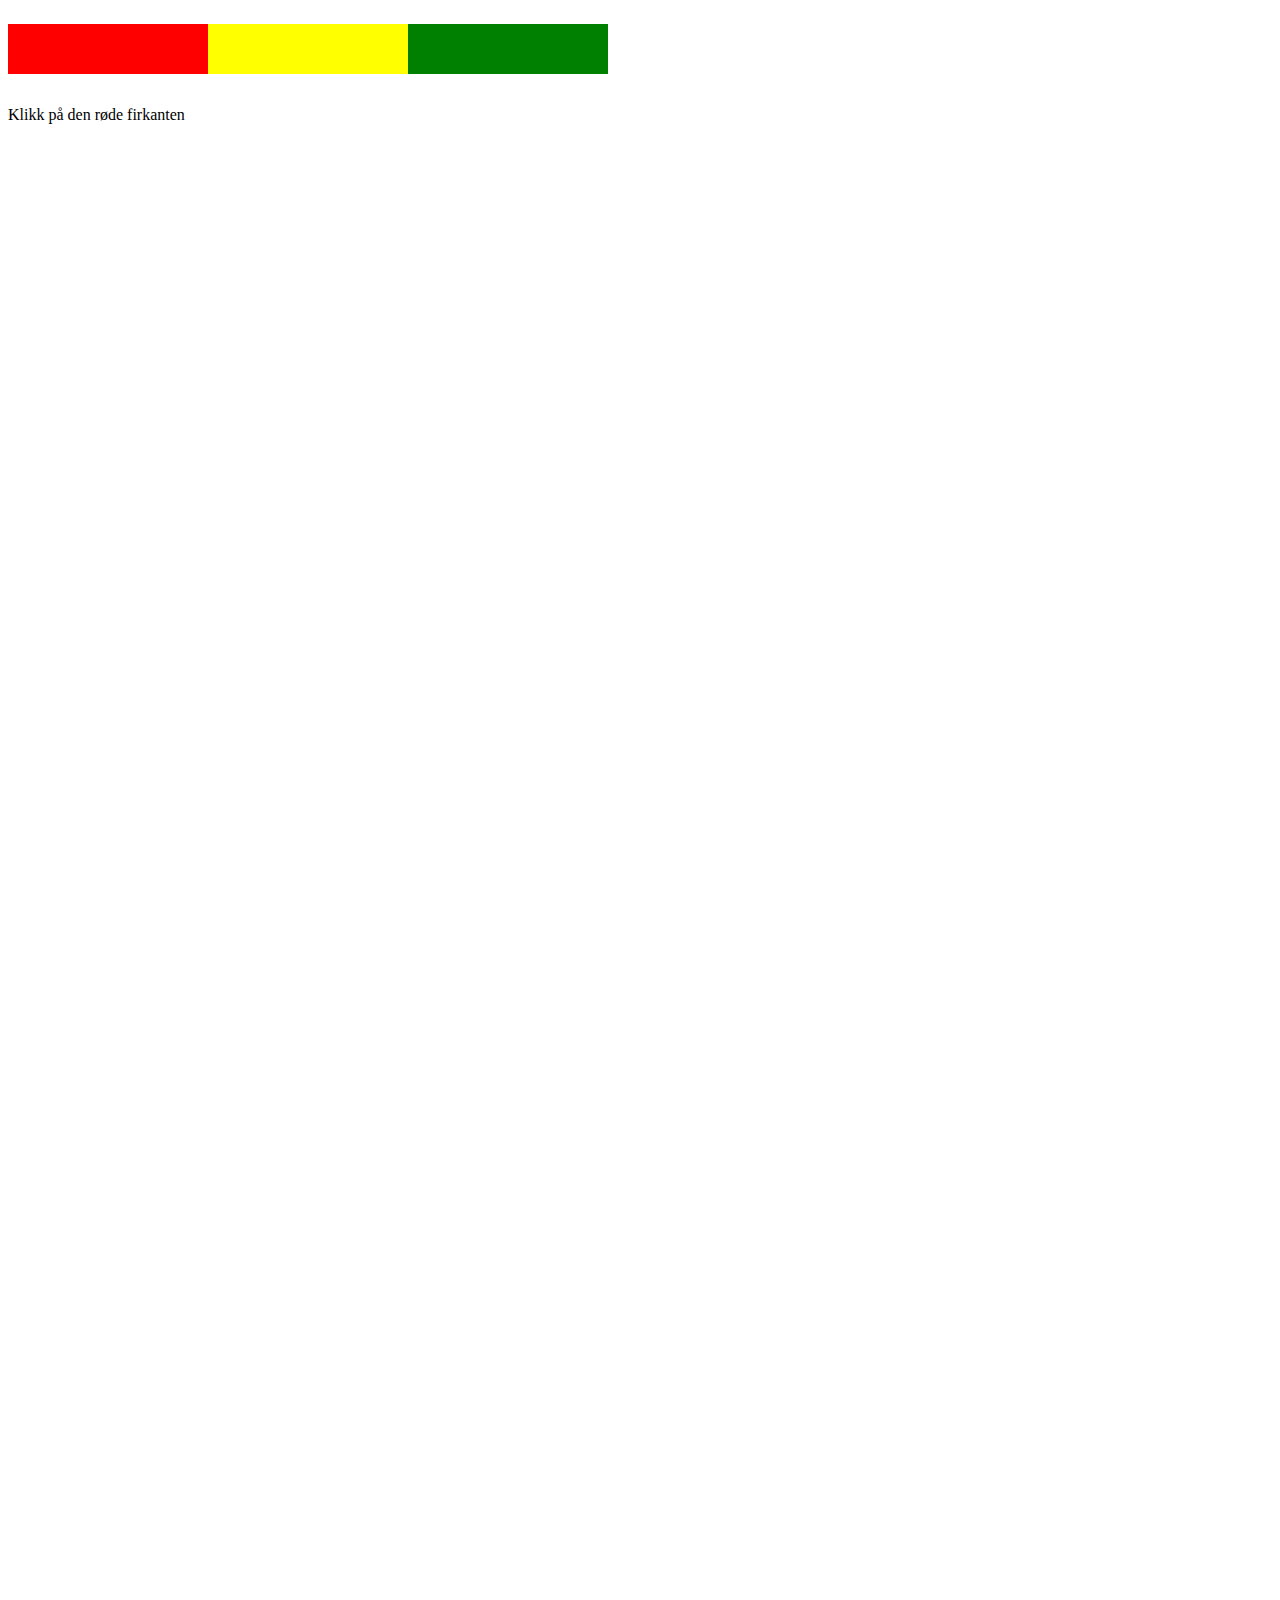
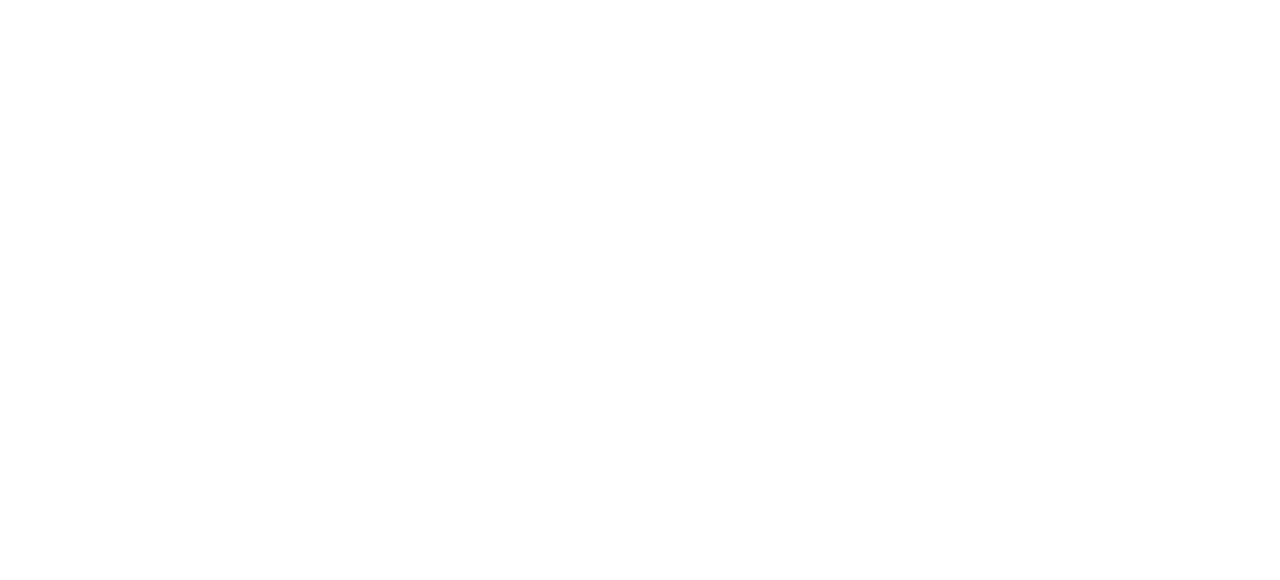
<file: fargespill.html>
<!DOCTYPE html>
<html lang="en">
<head>
    <meta charset="UTF-8">
    <meta http-equiv="X-UA-Compatible" content="IE=edge">
    <meta name="viewport" content="width=device-width, initial-scale=1.0">
    <title>Fargespill</title>

    <style>
        p{
            width: 200px;
            height: 50px;
            cursor: pointer;
        }
        #rod{
            
            background-color: red;
        }

        #gul{
            background-color: yellow;
        }

        #gronn{
            background-color: green;
        }

        div{
            display: flex;
        }
        #tom_boks{
            width: 2000px;
            height:2000px;
        }
    </style>
</head>
<body>
    <div>
    <p id="rod"></p>
    <p id="gul"></p>
    <p id = "gronn"></p>
    </div>
    <p id="tekst">Klikk på den røde firkanten</p>
    <div id="tom_boks"></div>
    <script>
        let rodEl = document.querySelector("#rod")
        let gulEl = document.querySelector("#gul")
        let gronnEl = document.querySelector("#gronn")
        let tekstEl= document.querySelector("#tekst")
        let tom_boksEl= document.querySelector("#tom_boks")

        function rod(){
            tekstEl.innerText = "Før musepekeren over den gule firkanten."
        }

        rodEl.addEventListener("click", rod);

        function gul(){
            rodEl.removeEventListener("click", rod);
            console.log("Musen er her")
            tekstEl.innerText = "Dobbeltklikk på den grønne firkanten."
        }
        gulEl.addEventListener("mouseover", gul)

        function gronn(){
            gulEl.removeEventListener("mouseover", gul);
            console.log("double click skjedde")
            tekstEl.innerText = "Trykk lenger ned på siden."
        }

        gronnEl.addEventListener("dblclick", gronn)

        function boks(){
            gronnEl.removeEventListener("dblclick", gronn);
            console.log("boks")
            tekstEl.innerText = "Klikk på den røde firkanten"
        }

        tom_boksEl.addEventListener("click", boks)

    </script>
</body>
</html>
</file>
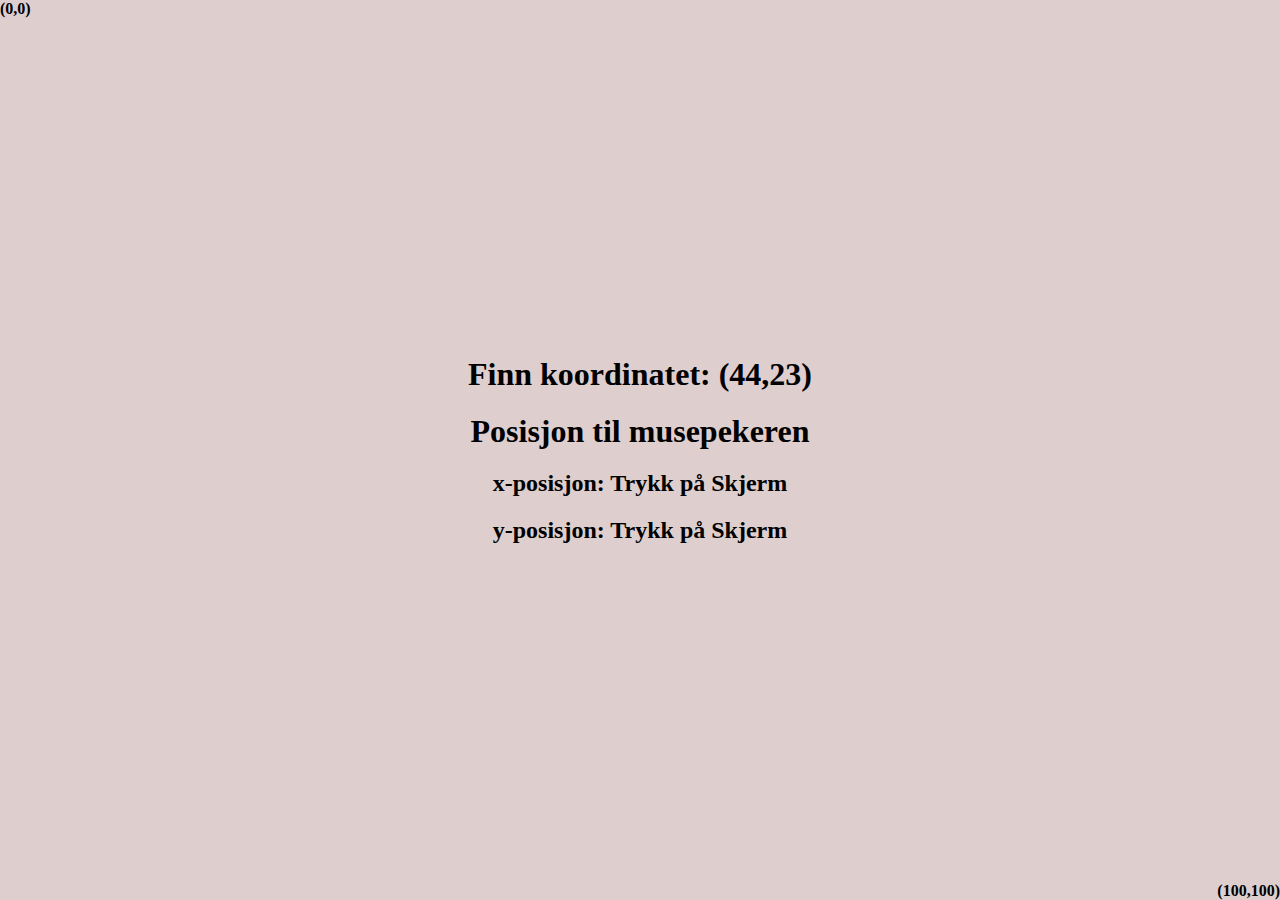
<file: musposisjon.html>
<!DOCTYPE html>
<html lang="no">
<head>
    <meta charset="UTF-8">
    <meta http-equiv="X-UA-Compatible" content="IE=edge">
    <meta name="viewport" content="width=device-width, initial-scale=1.0">
    <title>Musposisjon</title>
    <style>
        *{
            margin: 0px;
            padding: 0px;
        }
        body{
            height: 100vh;
            display: flex;
            flex-direction: column;
            align-items: center;
            justify-content: center;
            background-color: rgba(202, 178, 178,0.63);
        }
        h1, h2{
            margin: 10px;
        }
        #hn{
            position: absolute;
            right: 0px;
            bottom: 0px;
        }
        #vo{
            position: absolute;
            left: 0px;
            top: 0px;
        }
    </style>
</head>
<body>
    <h1 id="svar"></h1>
    <h1>Posisjon til musepekeren</h1>
    <h2 id="xPos">x-posisjon: Trykk på Skjerm</h2>
    <h2 id="yPos">y-posisjon: Trykk på Skjerm </h2>
    <h3 id="ferdig"></h3>
    <h4 id="hn">(100,100)</h4>
    <h4 id="vo">(0,0)</h4>
    
    <script>
        let bodyEl = document.querySelector('body')
        let xPosEl = document.querySelector('#xPos')
        let yPosEl = document.querySelector('#yPos')

        let a;
        let b;
        
        let x = (Math.floor(Math.random()*100) + 1)
        let y = (Math.floor(Math.random()*100) + 1)
        let svarEl = document.querySelector('#svar')
        svarEl.innerText = `Finn koordinatet: (${x},${y})` 

        function is_finished(a, b, x, y) {
            return a == x && b == y
        }

        //legger til en lytter for click
        bodyEl.addEventListener('click', function(e){
            a = Math.floor(e.clientX/13.65)
            b = Math.floor(e.clientY/6.34)
            xPosEl.innerText = `x-posisjon: ${a}`
            yPosEl.innerText = `y-posisjon: ${b}`

            console.log(a, x, b, y)
            
            if(is_finished(a, b, x, y)){
                console.log(x, y)
                let ferdigEl = document.querySelector('#ferdig')
                ferdigEl.innerText = "Gratulerer du klarte det"
            }
        })

        
    </script>
</body>
</html>
</file>
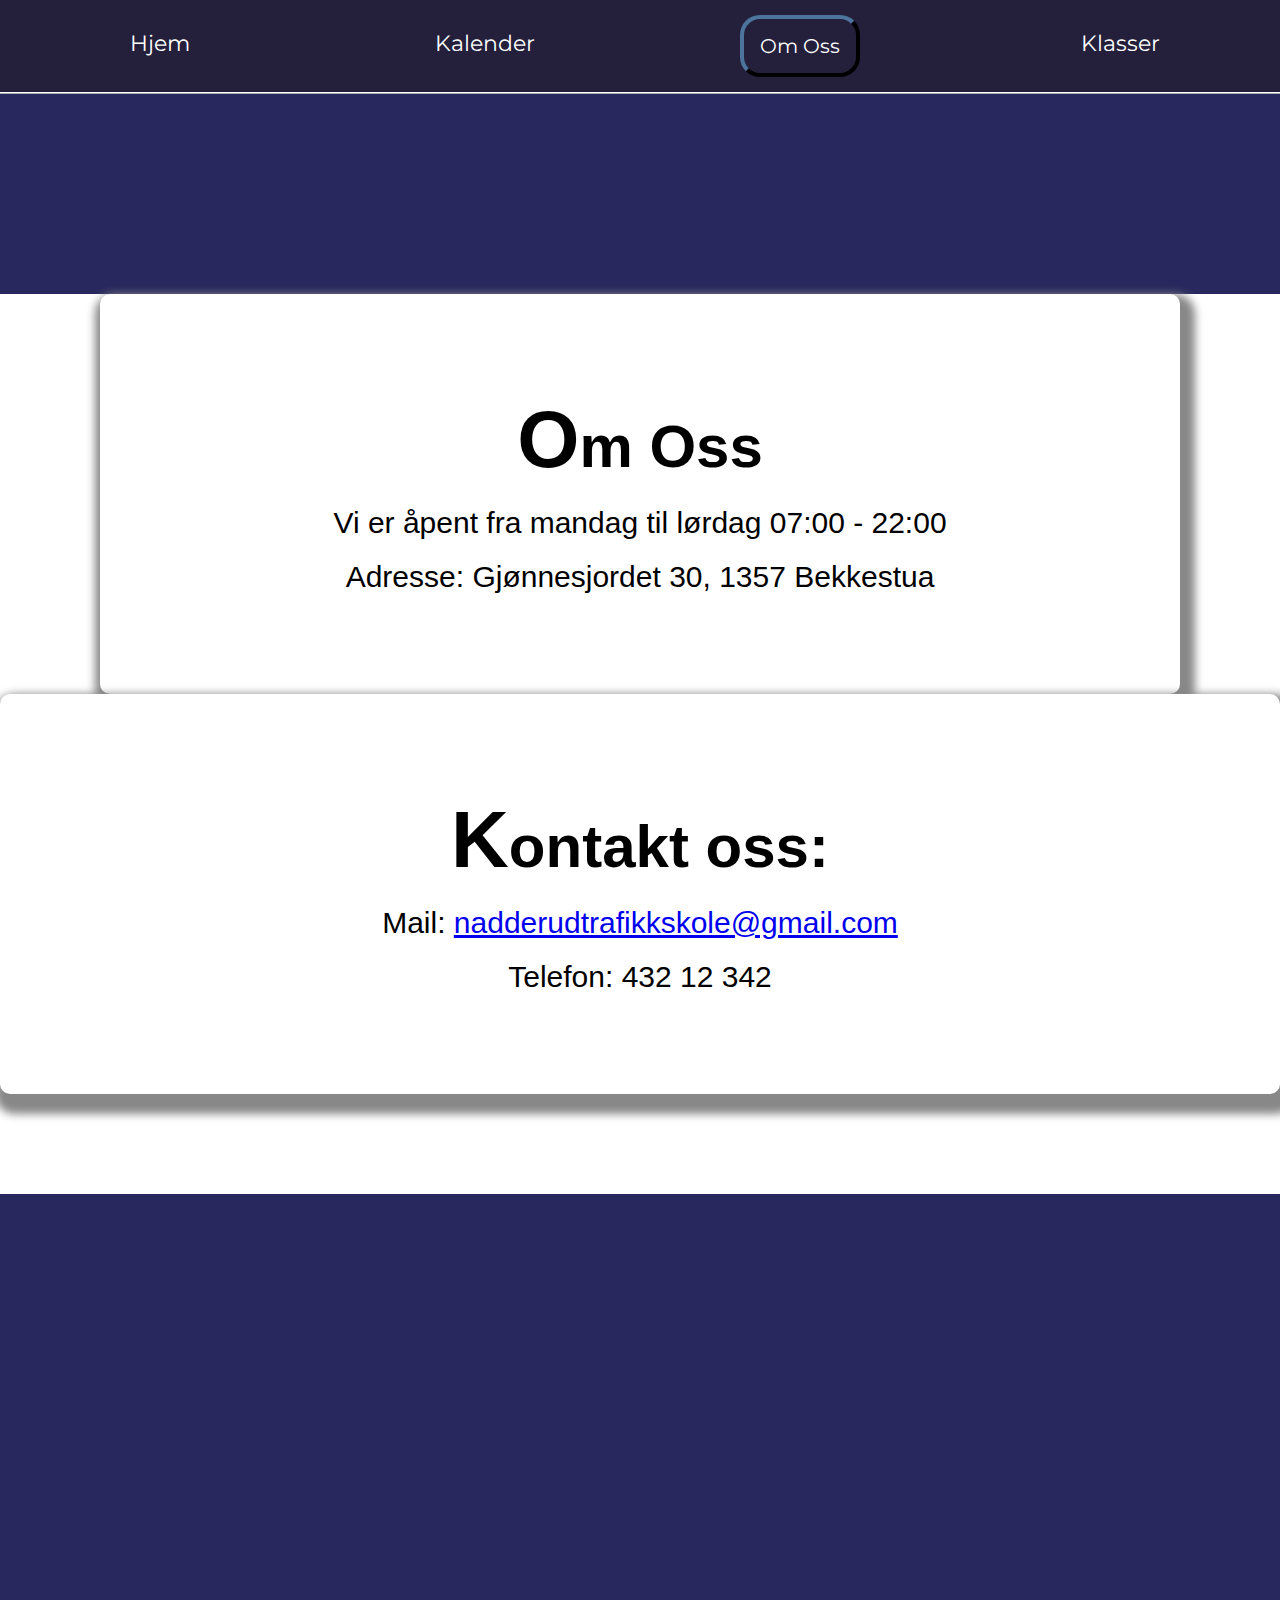
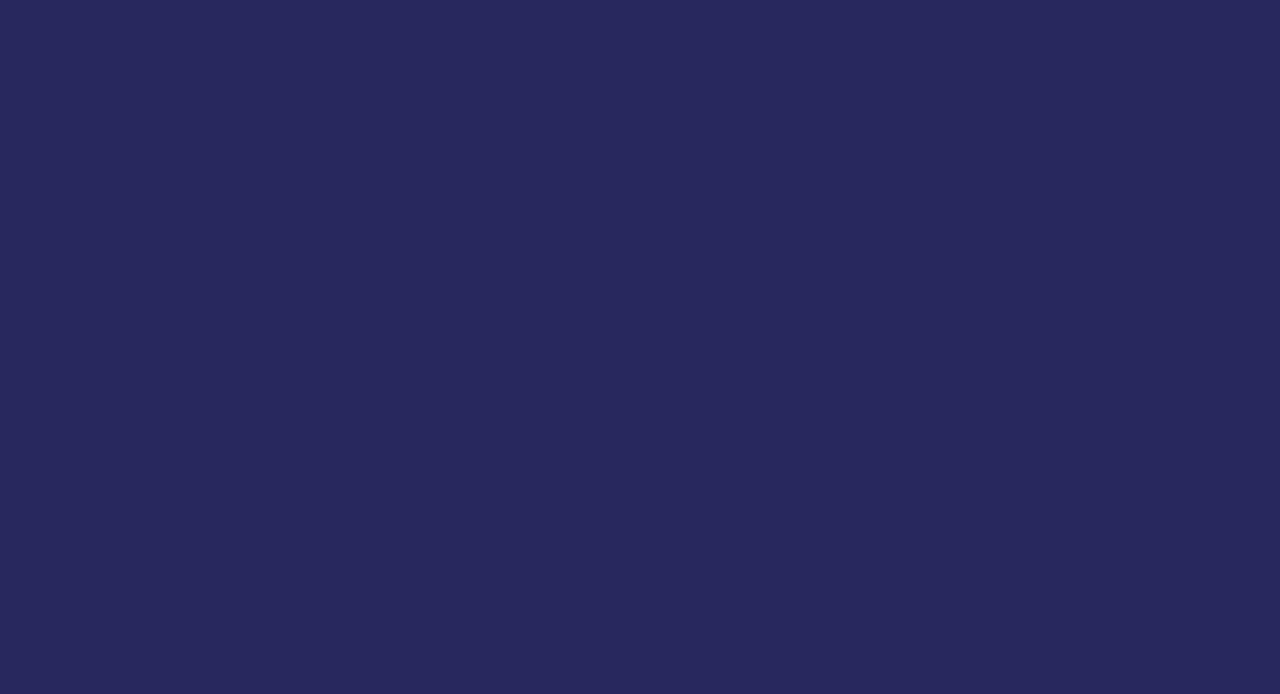
<file: om_oss.html>
<!DOCTYPE html>
<html lang="no">
<head>
    <meta charset="UTF-8">
    <meta name="viewport" content="width=device-width, initial-scale=1.0">
    <title>Om Oss</title>

<link rel="stylesheet" href="css/felles.css">
<link rel="stylesheet" href="css/om_oss.css">
<link rel="preconnect" href="https://fonts.googleapis.com">
<link rel="preconnect" href="https://fonts.gstatic.com" crossorigin>
<link href="https://fonts.googleapis.com/css2?family=Montserrat:ital,wght@1,100&display=swap" rel="stylesheet">
<link rel="preconnect" href="https://fonts.googleapis.com">
<link rel="preconnect" href="https://fonts.gstatic.com" crossorigin>
<link href="https://fonts.googleapis.com/css2?family=Dosis:wght@200&family=Montserrat:ital,wght@1,100&display=swap" rel="stylesheet">
</head>
<body>
    <div class="hoved">
        <div class="navbar">
            <ul>
                <li><a href="index.html">Hjem</a></li>
                <li><a href="kalender.html">Kalender</a></li>
                <li id="side"><a href="#.html" style="font-size: 20px;">Om Oss</a></li>
                <li><a href="klasser.html">Klasser</a></li>
            </ul>
        </div>
        <div id="bak">
            <div id="om_oss">
                <h1>Om Oss</h1>
                <p>Vi er åpent fra mandag til lørdag 07:00 - 22:00</p>
                <p>Adresse: Gjønnesjordet 30, 1357 Bekkestua</p>
            </div>
            <div id="kontakt">
                <h1>Kontakt oss:</h1> 
                <p> Mail: <a href="mailto:nadderudtrafikkskole@gmail.com">nadderudtrafikkskole@gmail.com</a></p>
                <p>Telefon: 432 12 342</p>
            </div>
        </div>
        <br><br><br><br><br><br><br><br><br><br><br><br><br><br><br><br><br><br><br><br><br><br><br><br><br><br><br><br><br><br><br><br><br><br><br><br><br><br><br><br><br><br><br><br><br><br><br><br><br><br>
    </div>

</body>
</html>
</file>
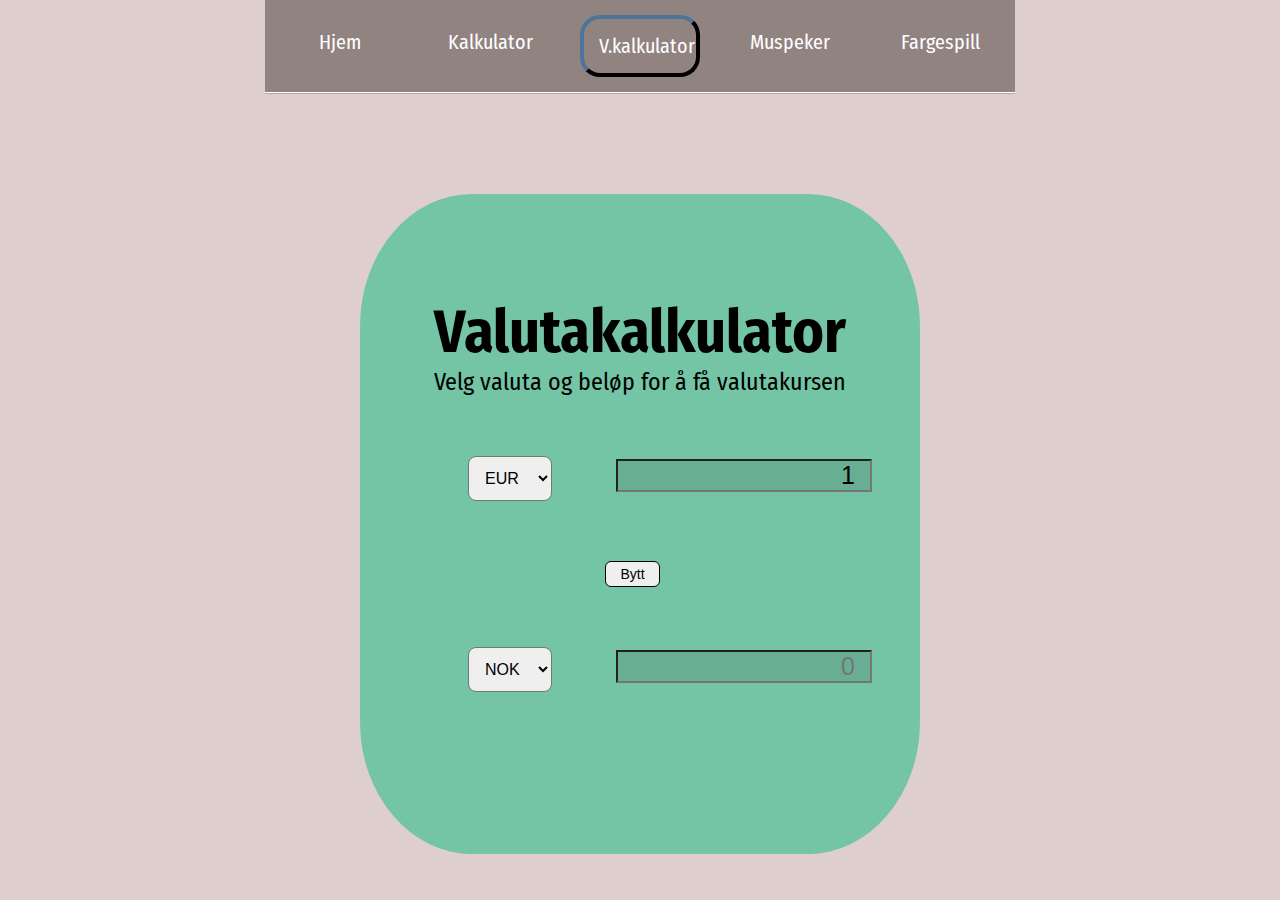
<file: valutakalkulator.html>
<!DOCTYPE html>
<html lang="no">
<head>
    <meta charset="UTF-8">
    <meta http-equiv="X-UA-Compatible" content="IE=edge">
    <meta name="viewport" content="width=device-width, initial-scale=1.0">
    <title>Valutakalkulator</title>
    <link rel="preconnect" href="https://fonts.googleapis.com">
    <link rel="preconnect" href="https://fonts.gstatic.com" crossorigin>
    <link href="https://fonts.googleapis.com/css2?family=Fira+Sans+Condensed:ital,wght@1,200&display=swap" rel="stylesheet">
    <link rel="stylesheet" href="valuta_style.css">
    <link rel="stylesheet" href="felles.css">
</head>
<body>
    <div class="navbar">
        <ul>
            <li><a href="index.html" >Hjem</a></li>
            <li><a href="kalkulator.html">Kalkulator</a></li>
            <li id="side"><a href="#">V.kalkulator</a></li>
            <li><a href="musposisjon.html">Muspeker</a></li>
            <li><a href="fargespill.html">Fargespill</a></li>
        </ul>
    </div>

    <div id="hoved">
        <h1>Valutakalkulator</h1>
        <p>Velg valuta og beløp for å få valutakursen</p>

        <div class="valuta">
        <select id="første_valuta">
            <option value="AED">AED</option>
            <option value="ARS">ARS</option>
            <option value="AUD">AUD</option>
            <option value="BGN">BGN</option>
            <option value="BRL">BRL</option>
            <option value="BSD">BSD</option>
            <option value="CAD">CAD</option>
            <option value="CHF">CHF</option>
            <option value="CLP">CLP</option>
            <option value="CNY">CNY</option>
            <option value="COP">COP</option>
            <option value="CZK">CZK</option>
            <option value="DKK">DKK</option>
            <option value="DOP">DOP</option>
            <option value="EGP">EGP</option>
            <option value="EUR" selected>EUR</option>
            <option value="FJD">FJD</option>
            <option value="GBP">GBP</option>
            <option value="GTQ">GTQ</option>
            <option value="HKD">HKD</option>
            <option value="HRK">HRK</option>
            <option value="HUF">HUF</option>
            <option value="IDR">IDR</option>
            <option value="ILS">ILS</option>
            <option value="INR">INR</option>
            <option value="ISK">ISK</option>
            <option value="JPY">JPY</option>
            <option value="KRW">KRW</option>
            <option value="KZT">KZT</option>
            <option value="MXN">MXN</option>
            <option value="MYR">MYR</option>
            <option value="NOK">NOK</option>
            <option value="NZD">NZD</option>
            <option value="PAB">PAB</option>
            <option value="PEN">PEN</option>
            <option value="PHP">PHP</option>
            <option value="PKR">PKR</option>
            <option value="PLN">PLN</option>
            <option value="PYG">PYG</option>
            <option value="RON">RON</option>
            <option value="RUB">RUB</option>
            <option value="SAR">SAR</option>
            <option value="SEK">SEK</option>
            <option value="SGD">SGD</option>
            <option value="THB">THB</option>
            <option value="TRY">TRY</option>
            <option value="TWD">TWD</option>
            <option value="UAH">UAH</option>
            <option value="USD">USD</option>
            <option value="UYU">UYU</option>
            <option value="VND">VND</option>
            <option value="ZAR">ZAR</option>
        </select>
        <input type="number" id="første_verdi" placeholder="0" value="1" />
        </div>

        <div class="kurs">
            <button class="btn" id="bytt">
                Bytt
            </button>
            <div id="rate"></div>
        </div>

        <div class="valuta">
        <select id="andre_valuta">
            <option value="AED">AED</option>
            <option value="ARS">ARS</option>
            <option value="AUD">AUD</option>
            <option value="BGN">BGN</option>
            <option value="BRL">BRL</option>
            <option value="BSD">BSD</option>
            <option value="CAD">CAD</option>
            <option value="CHF">CHF</option>
            <option value="CLP">CLP</option>
            <option value="CNY">CNY</option>
            <option value="COP">COP</option>
            <option value="CZK">CZK</option>
            <option value="DKK">DKK</option>
            <option value="DOP">DOP</option>
            <option value="EGP">EGP</option>
            <option value="EUR">EUR</option>
            <option value="FJD">FJD</option>
            <option value="GBP">GBP</option>
            <option value="GTQ">GTQ</option>
            <option value="HKD">HKD</option>
            <option value="HRK">HRK</option>
            <option value="HUF">HUF</option>
            <option value="IDR">IDR</option>
            <option value="ILS">ILS</option>
            <option value="INR">INR</option>
            <option value="ISK">ISK</option>
            <option value="JPY">JPY</option>
            <option value="KRW">KRW</option>
            <option value="KZT">KZT</option>
            <option value="MXN">MXN</option>
            <option value="MYR">MYR</option>
            <option value="NOK" selected>NOK</option>
            <option value="NZD">NZD</option>
            <option value="PAB">PAB</option>
            <option value="PEN">PEN</option>
            <option value="PHP">PHP</option>
            <option value="PKR">PKR</option>
            <option value="PLN">PLN</option>
            <option value="PYG">PYG</option>
            <option value="RON">RON</option>
            <option value="RUB">RUB</option>
            <option value="SAR">SAR</option>
            <option value="SEK">SEK</option>
            <option value="SGD">SGD</option>
            <option value="THB">THB</option>
            <option value="TRY">TRY</option>
            <option value="TWD">TWD</option>
            <option value="UAH">UAH</option>
            <option value="USD">USD</option>
            <option value="UYU">UYU</option>
            <option value="VND">VND</option>
            <option value="ZAR">ZAR</option>
        </select>
        <input type="number" id="andre_verdi" placeholder="0" />
        </div>
    </div>

  <script src="valutascript.js"></script>
</body>
</html>
</file>
<file: css/felles.css>
*{
    margin:0;
    padding: 0;
    box-sizing: border-box;
}

#side{
    border:4px hsl(210,34%,21%);
    border-radius: 20px;
    border-style:outset;
}

.navbar{
    border-bottom: 2px #fff;
    border-bottom-style:ridge ;
    font-family: 'Montserrat', sans-serif;
    background-color: rgba(30,20,10,0.4);
}

.navbar ul{
    display: flex;
    justify-content: space-around;
    list-style: none;
}

.navbar ul li{
    width:120px;
    padding:15px;
    margin: 15px;
    text-align: center;
}
.navbar ul li a{
    font-size: 22px;
    text-decoration: none;
    color:rgb(255, 255, 255);
}

.navbar ul li:hover{
    border-bottom: 1px solid rgb(255, 255, 255);
}


@media(max-width: 700px){
    .navbar{
        display: flex;
        justify-content: center;
    }


    .navbar ul{
        flex-direction: column;
    }
}
</file>
<file: css/om_oss.css>
.hoved{
    background-color: rgb(40, 40, 94);
}

p{
    margin-top:20px;
}

h1::first-letter{
    font-size: 80px;
}

#bak{
    background-color: white;
    height: 900px;
    margin: 200px 0;
    
}

#om_oss{
    margin:0 100px;
    padding:100px;
    box-shadow: 5px 10px 8px 10px #888888;
    border-radius: 10px;
    color: black;
    font-family:'Lucida Sans', 'Lucida Sans Regular', 'Lucida Grande', 'Lucida Sans Unicode', Geneva, Verdana, sans-serif;
    font-size: 30px;
    text-align: center;
    background-color: white;
}

#kontakt{
    margin:2000 100px;
    padding:100px;
    box-shadow: 5px 10px 8px 10px #888888;
    border-radius: 10px;
    color: black;
    font-family:'Lucida Sans', 'Lucida Sans Regular', 'Lucida Grande', 'Lucida Sans Unicode', Geneva, Verdana, sans-serif;
    font-size: 30px;
    text-align: center;
    background-color: white;
    justify-content: center;
}

@media(max-width: 619px){
    p{
      font-size: 20px;  
    }

}
</file>
<file: valuta_style.css>
body{
    display: flex;
    flex-direction: column;
    align-items: center;
    justify-content: center;
    text-align: center;
    background-color: rgba(202, 178, 178,0.63);
    font-family: 'Fira Sans Condensed', sans-serif;   
}

#hoved{
    background-color: rgb(115, 197, 166);
    border-radius: 20%;
    width: 560px;
    height: 660px;
    margin-top: 100px;
    display: flex;
    flex-direction: column;
    align-items: center;
    justify-content: center;
    text-align: center;
}

h1{
    font-size: 60px;
}
p{
    font-size: 24px;
}
.valuta select{
    margin: 60px;
    padding: 12px;
    font-size: 16px;
    border-radius: 8px;
}

.valuta input{
    font-size: 25px;
    text-align: right;
    background-color: rgba(79, 122, 106, 0.3);
    width: 20vw;
}

.kurs {
    display: flex;
    align-items: center;
    justify-content: space-between;
    font-size: 19px;
}

.btn{
    cursor: pointer;
    border-radius: 6px;
    border: 1px solid black;
    font-size: 14px;
    padding: 4px 14px;
    margin-right: 15px;
}
</file>
<file: felles.css>
*{
    margin:0;
    padding: 0;
    box-sizing: border-box;
}

#side{
    border:4px hsl(210,34%,21%);
    border-radius: 20px;
    border-style:outset;
}

.navbar{
    border-bottom: 2px #fff;
    border-bottom-style:ridge ;
    background-color: rgba(30,20,10,0.4);
}

.navbar ul{
    display: flex;
    justify-content: space-around;
    list-style: none;
}

.navbar ul li{
    width:120px;
    padding:15px;
    margin: 15px;
    text-align: center;
}
.navbar ul li a{
    font-size: 20px;
    text-decoration: none;
    color:rgb(255, 255, 255);
}

.navbar ul li:hover{
    border-bottom: 1px solid rgb(255, 255, 255);
}


@media(max-width: 700px){
    .navbar{
        display: flex;
        justify-content: center;
    }

    .navbar ul{
        flex-direction: column;
    }
}
</file>
